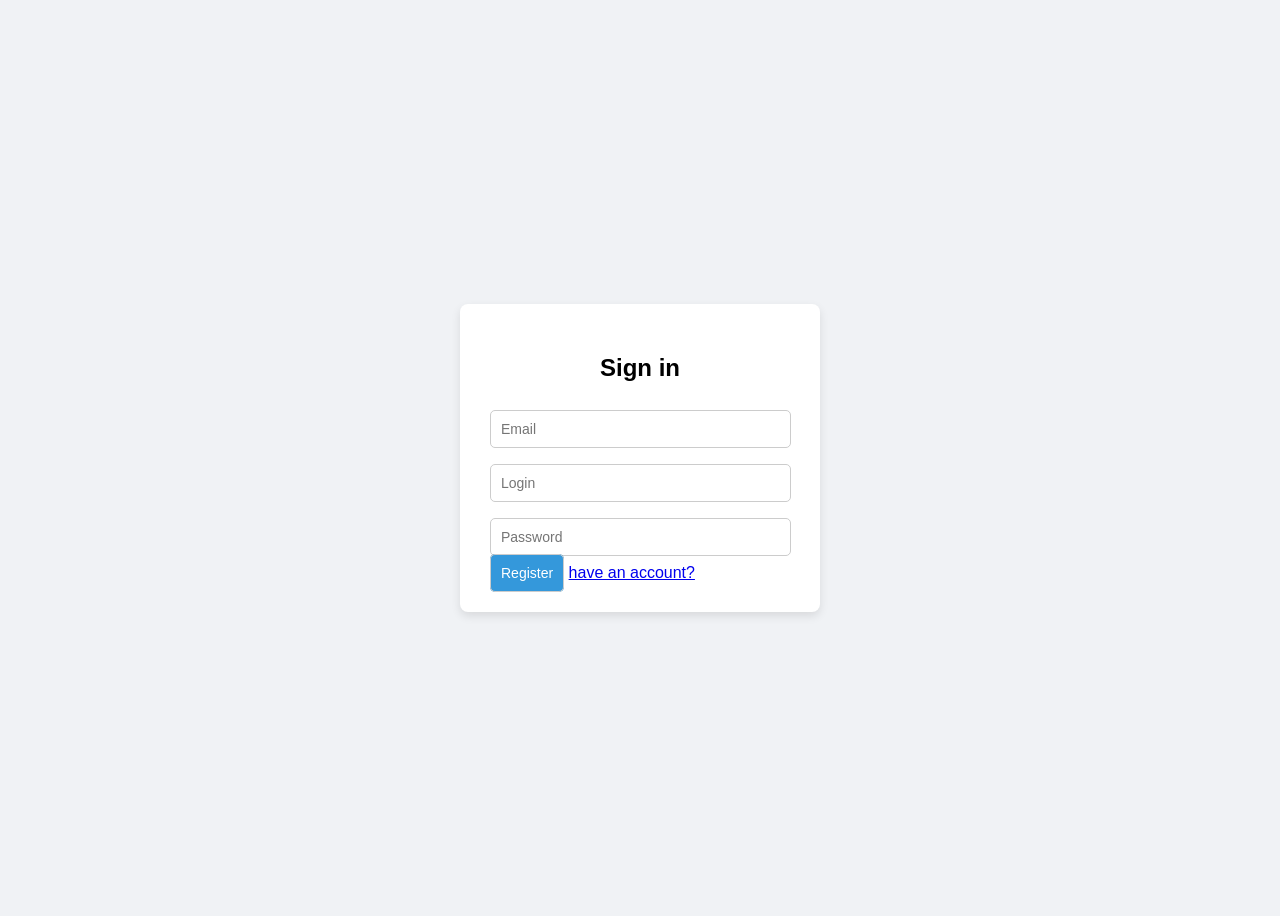
<file: index.html>
<!DOCTYPE html>
<html lang="en">
<head>
    <link rel="stylesheet" href="https://fonts.googleapis.com/css2?family=Material+Symbols+Outlined" />
    <meta charset="UTF-8">
    <link rel="stylesheet" href="reg.css">
    <meta name="viewport" content="width=device-width, initial-scale=1.0">
    <title>Sign in</title>
</head>
<body>
    <div class="signin-box">
        <h2>Sign in</h2>
        <form action="main.html" method="post">
            <input type="email" placeholder="Email" required>
            <input type="text" placeholder="Login" required>
            <input type="password" placeholder="Password" required>
            <a href="main.html" class = "btnn">Register</a>
            <a href="signin.html">have an account?</a>
        </form>
    </div>
</body>
</html>
</file>
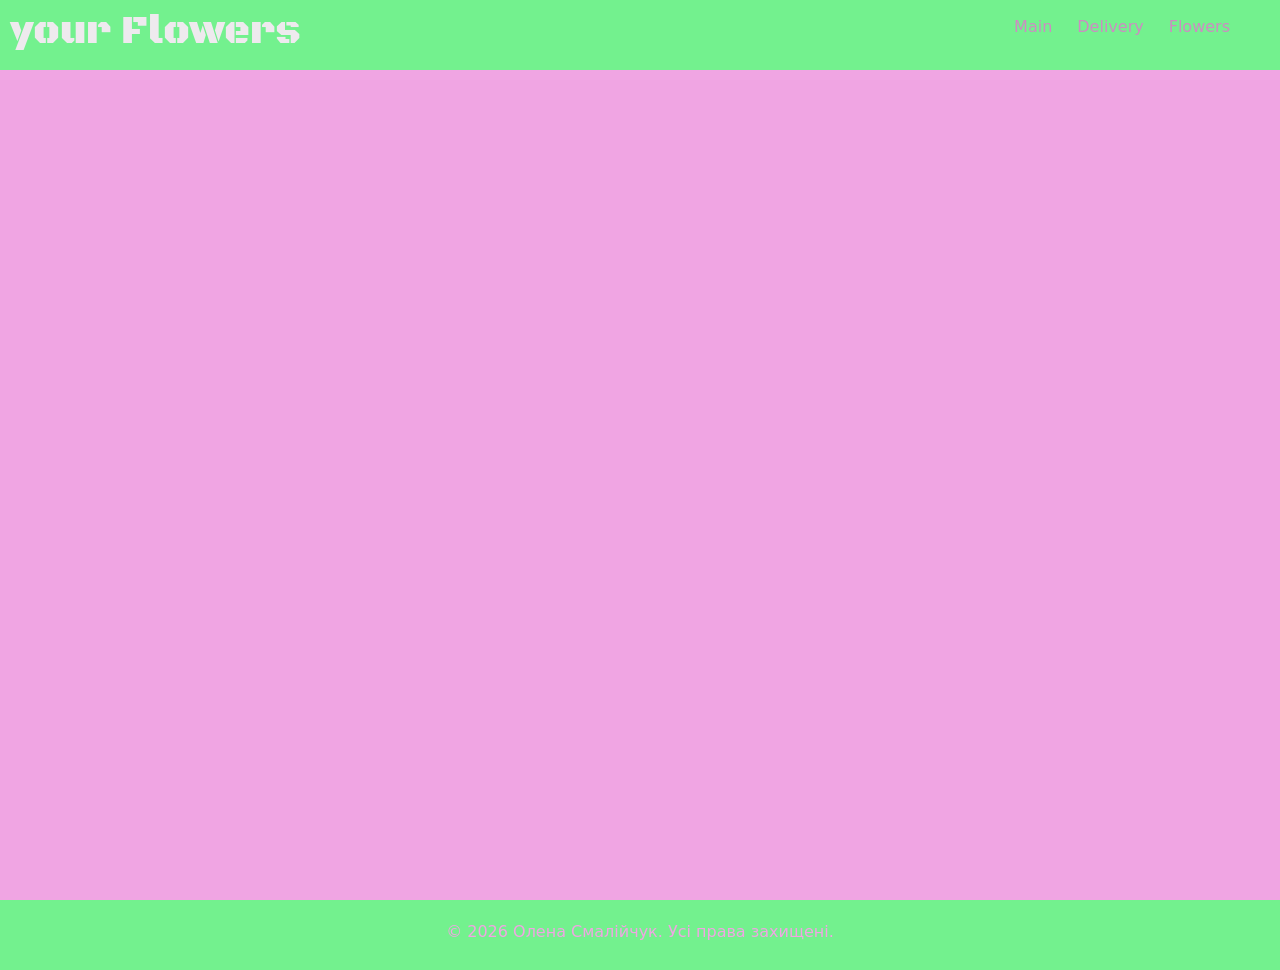
<file: Delivery.html>
<!DOCTYPE html>
<html lang="en">
<head>
     <link href="https://cdn.jsdelivr.net/npm/bootstrap@5.3.8/dist/css/bootstrap.min.css" rel="stylesheet" integrity="sha384-sRIl4kxILFvY47J16cr9ZwB07vP4J8+LH7qKQnuqkuIAvNWLzeN8tE5YBujZqJLB" crossorigin="anonymous">
    <meta charset="UTF-8">
    <meta name="viewport" content="width=device-width, initial-scale=1.0">
    <title>Document</title>
      <link rel="preconnect" href="https://fonts.googleapis.com">
<link rel="preconnect" href="https://fonts.gstatic.com" crossorigin>
<link href="https://fonts.googleapis.com/css2?family=Black+Ops+One&family=Russo+One&display=swap" rel="stylesheet">
    <link rel="stylesheet" href="css.css">
</head>
<body>
        <div class = "load">
<div class="spinner"></div>
  </div>
    <header class="header-non">
        <h1 class="mainh1">your Flowers</h1>
    <ul>
        <li><a class="nax" href="main.html">Main</a></li>
        <li><a class="nax" href="Delivery.html">Delivery</a></li>
        <li><a class="nax" href="Flowers.html">Flowers</a></li>
    </ul>


    </header>
    <main>
      
    </main>
    <footer>
        <p class="ap">© 2026 Олена Смалійчук. Усі права захищені.</p>
    </footer>
</body>
</html>
</file>
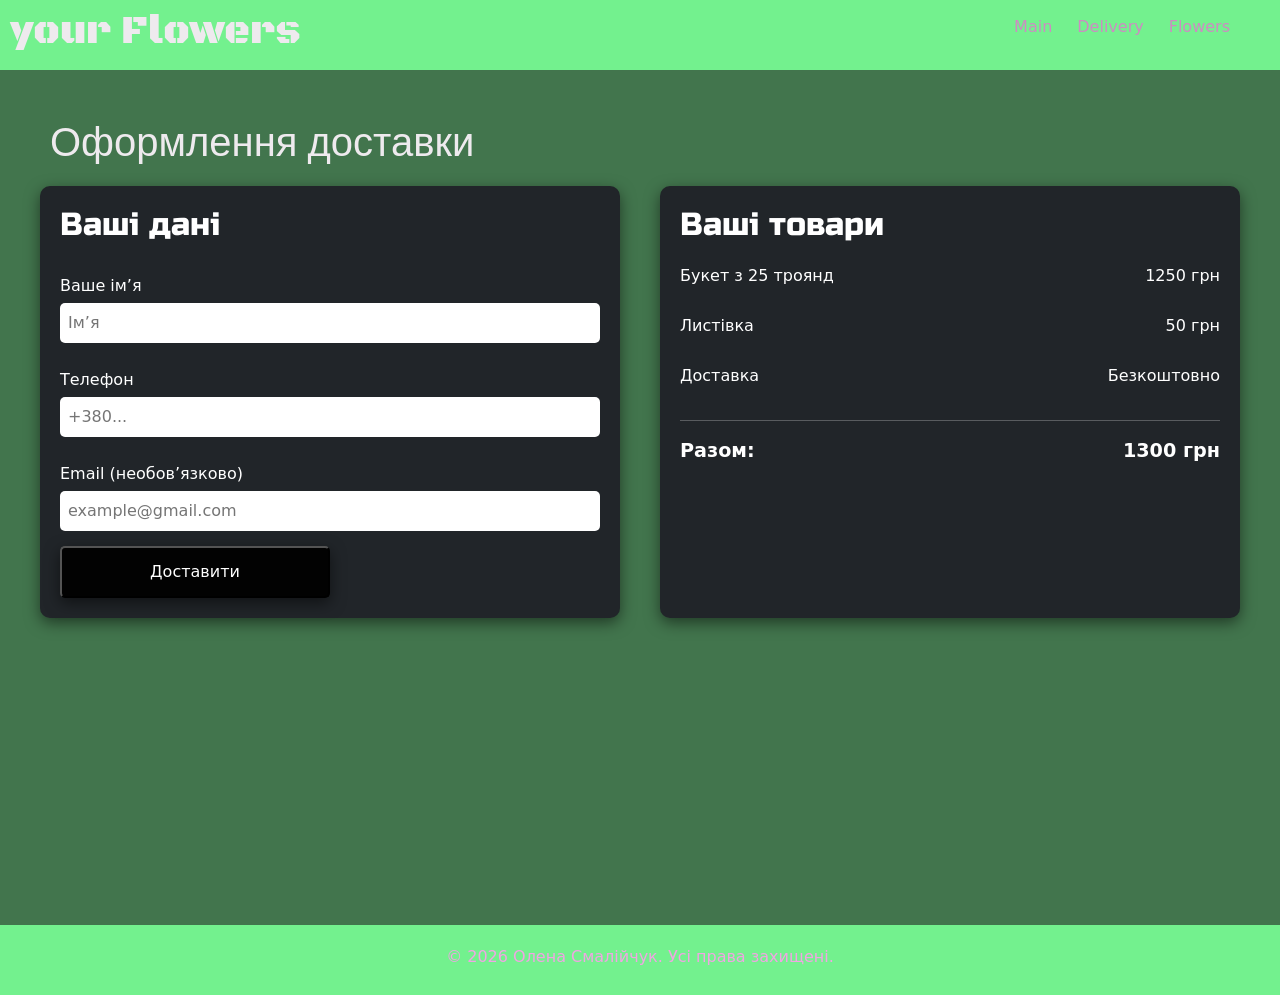
<file: delivery.html>
<!DOCTYPE html>
<html lang="en">
<head>
     <link href="https://cdn.jsdelivr.net/npm/bootstrap@5.3.8/dist/css/bootstrap.min.css" rel="stylesheet" integrity="sha384-sRIl4kxILFvY47J16cr9ZwB07vP4J8+LH7qKQnuqkuIAvNWLzeN8tE5YBujZqJLB" crossorigin="anonymous">
    <meta charset="UTF-8">
    <meta name="viewport" content="width=device-width, initial-scale=1.0">
    <title>Document</title>
      <link rel="preconnect" href="https://fonts.googleapis.com">
<link rel="preconnect" href="https://fonts.gstatic.com" crossorigin>
<link href="https://fonts.googleapis.com/css2?family=Black+Ops+One&family=Russo+One&display=swap" rel="stylesheet">
    <link rel="stylesheet" href="css.css">
</head>
<body>
        <div class = "load">
<div class="spinner"></div>
  </div>
    <header class="header-non">
        <h1 class="mainh1">your Flowers</h1>
    <ul>
        <li><a class="nax" href="main.html">Main</a></li>
        <li><a class="nax" href="delivery.html">Delivery</a></li>
        <li><a class="nax" href="flowers.html">Flowers</a></li>
    </ul>
    </header>
<main>
  <section class="checkout">
    <h1 class="mainh1">Оформлення доставки</h1>
    <div class="checkout-container">
      
      <div class="checkout-user">
        <h2>Ваші дані</h2>
        <form>
          <label>Ваше ім’я</label>
          <input type="text" placeholder="Ім’я">
          
          <label>Телефон</label>
          <input type="tel" placeholder="+380...">
          
          <label>Email (необов’язково)</label>
          <input type="email" placeholder="example@gmail.com">
          
          <button type="submit" class="deliverrbtn">Доставити</button>
        </form>
      </div>
      
      <div class="checkout-items">
        <h2>Ваші товари</h2>
        <div class="item">
          <p>Букет з 25 троянд</p>
          <span>1250 грн</span>
        </div>
        <div class="item">
          <p>Листівка</p>
          <span>50 грн</span>
        </div>
        <div class="item">
          <p>Доставка</p>
          <span>Безкоштовно</span>
        </div>
        <hr>
        <div class="total">
          <p>Разом:</p>
          <span>1300 грн</span>
        </div>
      </div>
    </div>
  </section>
</main>


    <footer>
        <p class="ap">© 2026 Олена Смалійчук. Усі права захищені.</p>
    </footer>
</body>
</html>
</file>
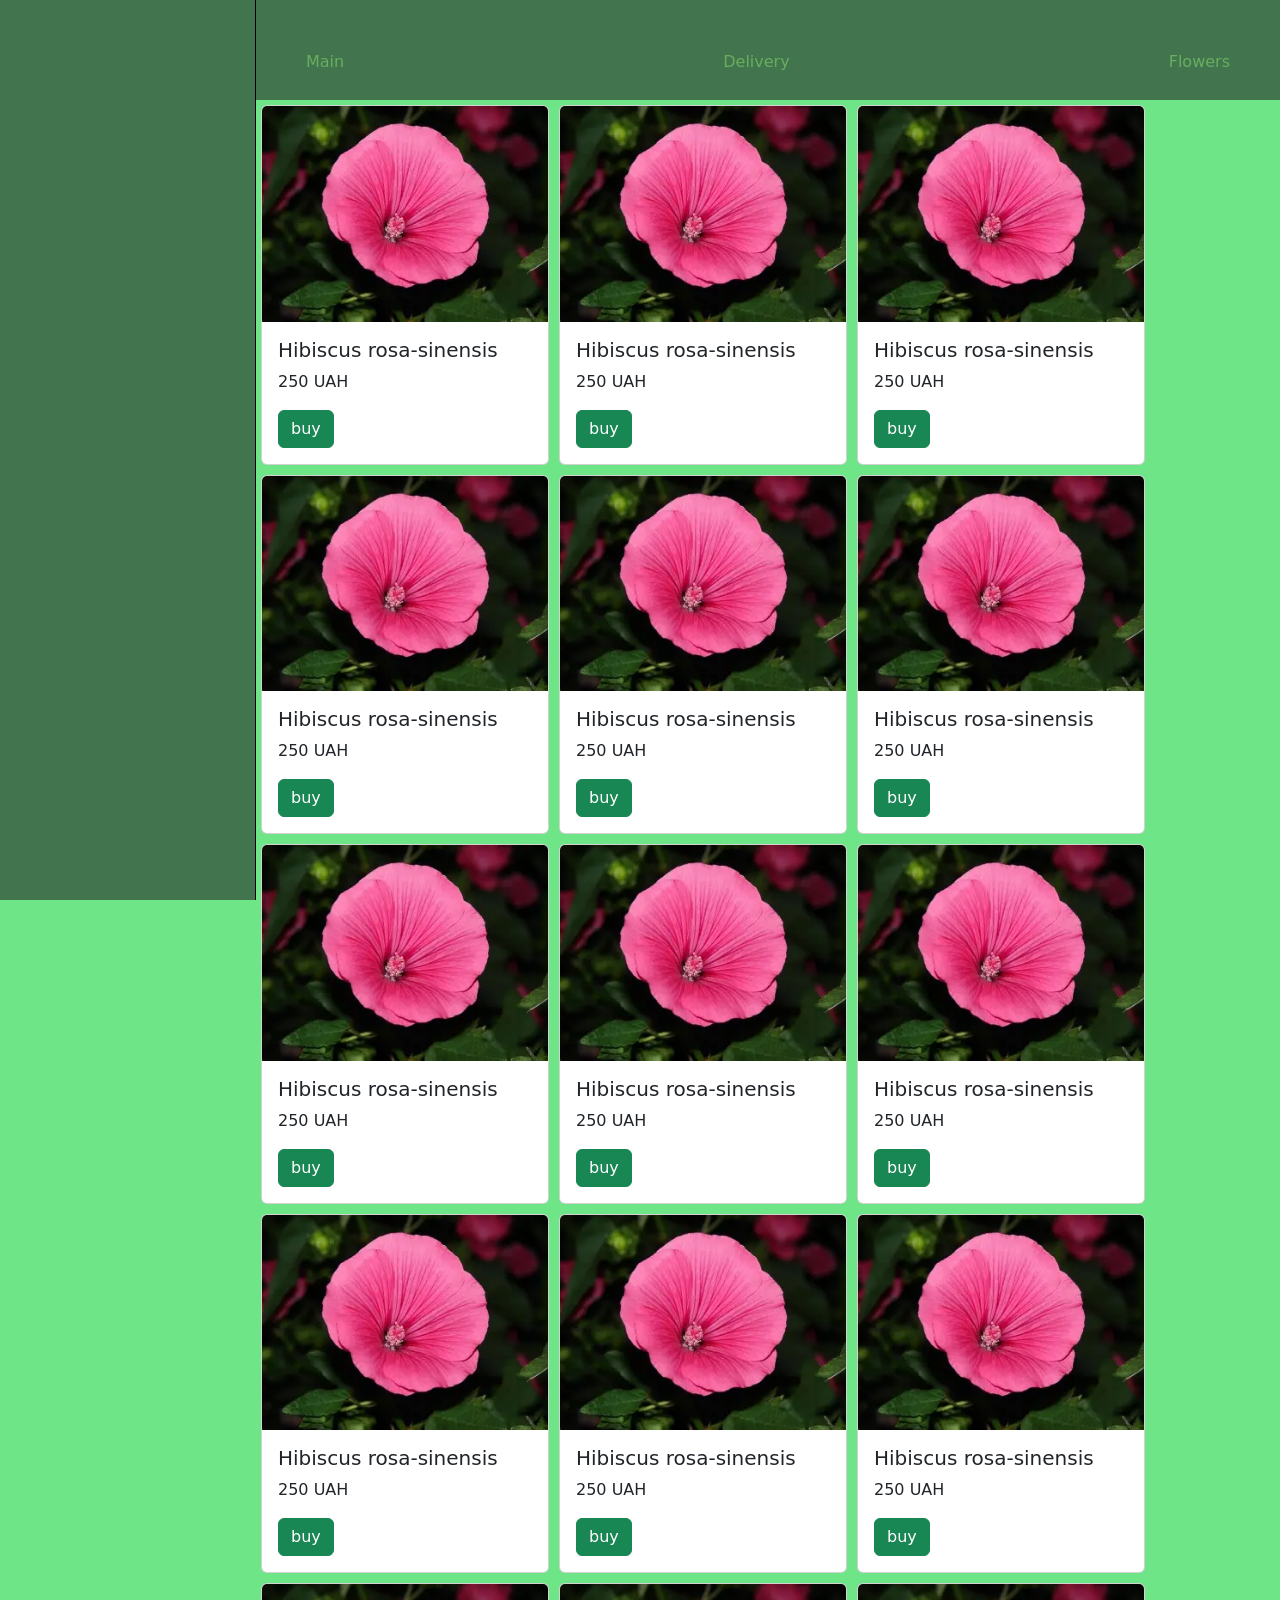
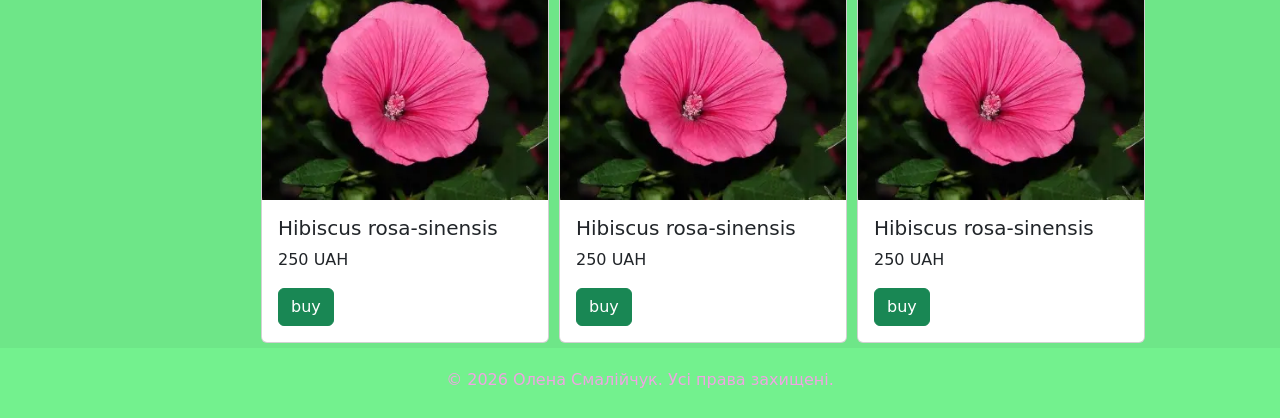
<file: flowers.html>
<!DOCTYPE html>
<html lang="en">
<head>
    <link href="https://cdn.jsdelivr.net/npm/bootstrap@5.3.8/dist/css/bootstrap.min.css" rel="stylesheet" integrity="sha384-sRIl4kxILFvY47J16cr9ZwB07vP4J8+LH7qKQnuqkuIAvNWLzeN8tE5YBujZqJLB" crossorigin="anonymous">
    <meta charset="UTF-8">
    <meta name="viewport" content="width=device-width, initial-scale=1.0">
    <title>Document</title>
      <link rel="preconnect" href="https://fonts.googleapis.com">
<link rel="preconnect" href="https://fonts.gstatic.com" crossorigin>
<link href="https://fonts.googleapis.com/css2?family=Black+Ops+One&family=Russo+One&display=swap" rel="stylesheet">
    <link rel="stylesheet" href="css.css">
</head>
<body>
        <div class="filters">

        </div>
        <div class = "load">
<div class="spinner"></div>
  </div>
<header class = "flower-header">
<nav>
 <ul>
        
        <li><a class="naxt" href="main.html">Main</a></li>
        <li><a class="naxt" href="delivery.html">Delivery</a></li>
        <li><a class="naxt" href="flowers.html">Flowers</a></li>
    </ul>
</nav>
</header>
<main class="flower-main">
    
    <div class = "flower-box">
        <div class="card flower-card" style="width: 18rem;">
                <img src="OIP (332).webp" class="card-img-top" alt="...">
                 <div class="card-body">
                 <h5 class="card-title">Hibiscus rosa-sinensis</h5>
                 <p class="card-text">250 UAH</p>
                <a href="#" class="btn btn-success">buy</a>
            </div>
        </div>
        <div class="card flower-card" style="width: 18rem;">
                <img src="OIP (332).webp" class="card-img-top" alt="...">
                 <div class="card-body">
                 <h5 class="card-title">Hibiscus rosa-sinensis</h5>
                 <p class="card-text">250 UAH</p>
                <a href="#" class="btn btn-success">buy</a>
            </div>
        </div>
        <div class="card flower-card" style="width: 18rem;">
                <img src="OIP (332).webp" class="card-img-top" alt="...">
                 <div class="card-body">
                 <h5 class="card-title">Hibiscus rosa-sinensis</h5>
                 <p class="card-text">250 UAH</p>
                <a href="#" class="btn btn-success">buy</a>
            </div>
        </div>
        <div class="card flower-card" style="width: 18rem;">
                <img src="OIP (332).webp" class="card-img-top" alt="...">
                 <div class="card-body">
                 <h5 class="card-title">Hibiscus rosa-sinensis</h5>
                 <p class="card-text">250 UAH</p>
                <a href="#" class="btn btn-success">buy</a>
            </div>
        </div>
        <div class="card flower-card" style="width: 18rem;">
                <img src="OIP (332).webp" class="card-img-top" alt="...">
                 <div class="card-body">
                 <h5 class="card-title">Hibiscus rosa-sinensis</h5>
                 <p class="card-text">250 UAH</p>
                <a href="#" class="btn btn-success">buy</a>
            </div>
        </div>
        <div class="card flower-card" style="width: 18rem;">
                <img src="OIP (332).webp" class="card-img-top" alt="...">
                 <div class="card-body">
                 <h5 class="card-title">Hibiscus rosa-sinensis</h5>
                 <p class="card-text">250 UAH</p>
                <a href="#" class="btn btn-success">buy</a>
            </div>
        </div>
        <div class="card flower-card" style="width: 18rem;">
                <img src="OIP (332).webp" class="card-img-top" alt="...">
                 <div class="card-body">
                 <h5 class="card-title">Hibiscus rosa-sinensis</h5>
                 <p class="card-text">250 UAH</p>
                <a href="#" class="btn btn-success">buy</a>
            </div>
        </div>
        <div class="card flower-card" style="width: 18rem;">
                <img src="OIP (332).webp" class="card-img-top" alt="...">
                 <div class="card-body">
                 <h5 class="card-title">Hibiscus rosa-sinensis</h5>
                 <p class="card-text">250 UAH</p>
                <a href="#" class="btn btn-success">buy</a>
            </div>
        </div>
        <div class="card flower-card" style="width: 18rem;">
                <img src="OIP (332).webp" class="card-img-top" alt="...">
                 <div class="card-body">
                 <h5 class="card-title">Hibiscus rosa-sinensis</h5>
                 <p class="card-text">250 UAH</p>
                <a href="#" class="btn btn-success">buy</a>
            </div>
        </div>
        <div class="card flower-card" style="width: 18rem;">
                <img src="OIP (332).webp" class="card-img-top" alt="...">
                 <div class="card-body">
                 <h5 class="card-title">Hibiscus rosa-sinensis</h5>
                 <p class="card-text">250 UAH</p>
                <a href="#" class="btn btn-success">buy</a>
            </div>
        </div>
        <div class="card flower-card" style="width: 18rem;">
                <img src="OIP (332).webp" class="card-img-top" alt="...">
                 <div class="card-body">
                 <h5 class="card-title">Hibiscus rosa-sinensis</h5>
                 <p class="card-text">250 UAH</p>
                <a href="#" class="btn btn-success">buy</a>
            </div>
        </div>
        <div class="card flower-card" style="width: 18rem;">
                <img src="OIP (332).webp" class="card-img-top" alt="...">
                 <div class="card-body">
                 <h5 class="card-title">Hibiscus rosa-sinensis</h5>
                 <p class="card-text">250 UAH</p>
                <a href="#" class="btn btn-success">buy</a>
            </div>
        </div>
        <div class="card flower-card" style="width: 18rem;">
                <img src="OIP (332).webp" class="card-img-top" alt="...">
                 <div class="card-body">
                 <h5 class="card-title">Hibiscus rosa-sinensis</h5>
                 <p class="card-text">250 UAH</p>
                <a href="#" class="btn btn-success">buy</a>
            </div>
        </div>
        <div class="card flower-card" style="width: 18rem;">
                <img src="OIP (332).webp" class="card-img-top" alt="...">
                 <div class="card-body">
                 <h5 class="card-title">Hibiscus rosa-sinensis</h5>
                 <p class="card-text">250 UAH</p>
                <a href="#" class="btn btn-success">buy</a>
            </div>
        </div>
        <div class="card flower-card" style="width: 18rem;">
                <img src="OIP (332).webp" class="card-img-top" alt="...">
                 <div class="card-body">
                 <h5 class="card-title">Hibiscus rosa-sinensis</h5>
                 <p class="card-text">250 UAH</p>
                <a href="#" class="btn btn-success">buy</a>
            </div>
        </div>
    </div>
</main>
    <footer>
        <p class="ap">© 2026 Олена Смалійчук. Усі права захищені.</p>
    </footer>
</body>
</html>
</file>
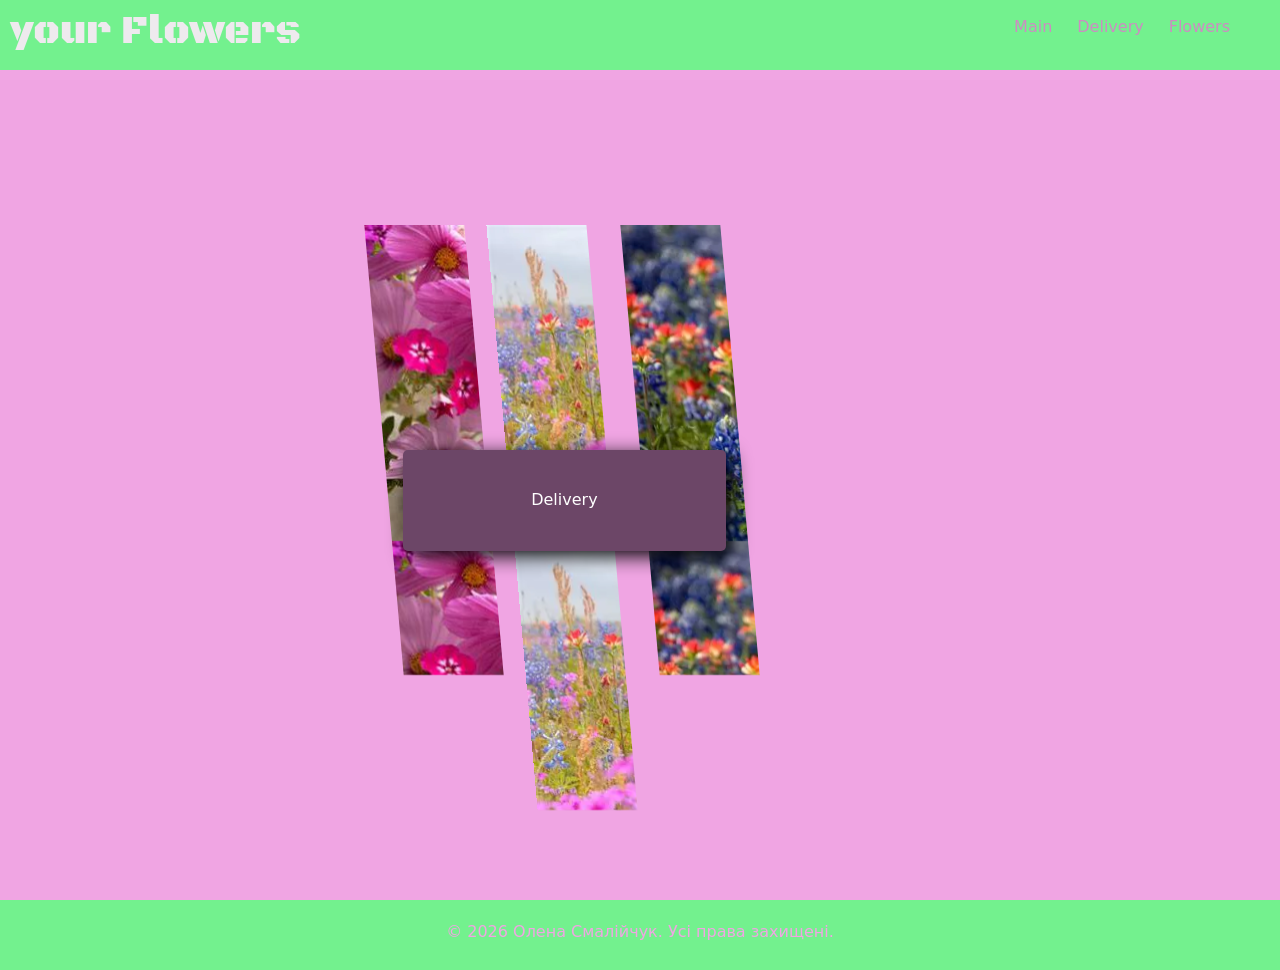
<file: hi.html>
<!DOCTYPE html>
<html lang="en">
<head>
    
    <link href="https://cdn.jsdelivr.net/npm/bootstrap@5.3.8/dist/css/bootstrap.min.css" rel="stylesheet" integrity="sha384-sRIl4kxILFvY47J16cr9ZwB07vP4J8+LH7qKQnuqkuIAvNWLzeN8tE5YBujZqJLB" crossorigin="anonymous">
    <meta charset="UTF-8">
    <meta name="viewport" content="width=device-width, initial-scale=1.0">
    <title>Document</title>
      <link rel="preconnect" href="https://fonts.googleapis.com">
<link rel="preconnect" href="https://fonts.gstatic.com" crossorigin>
<link href="https://fonts.googleapis.com/css2?family=Black+Ops+One&family=Russo+One&display=swap" rel="stylesheet">
    <link rel="stylesheet" href="css.css">
</head>
<body>
    <div class = "load">
<div class="spinner"></div>
  </div>
  <span class="visually-hidden">Loading...</span>
</div>
    </div>
    <header class="header-non">
        <h1 class="mainh1">your Flowers</h1>
    <ul>
        
        <li><a class="nax" href="main.html">Main</a></li>
        <li><a class="nax" href="delivery.html">Delivery</a></li>
        <li><a class="nax" href="flowers.html">Flowers</a></li>
    </ul>



    </header>
    <main>
      
<div class = "fimage">
</div>
<div class = "simage">
</div>
<div class = "timage">
</div>
<a class = "deliverbtn" href="delivery.html">Delivery </a>
    </main>
    <footer>
        <p class="ap">© 2026 Олена Смалійчук. Усі права захищені.</p>
    </footer>
</body>
</html>
</file>
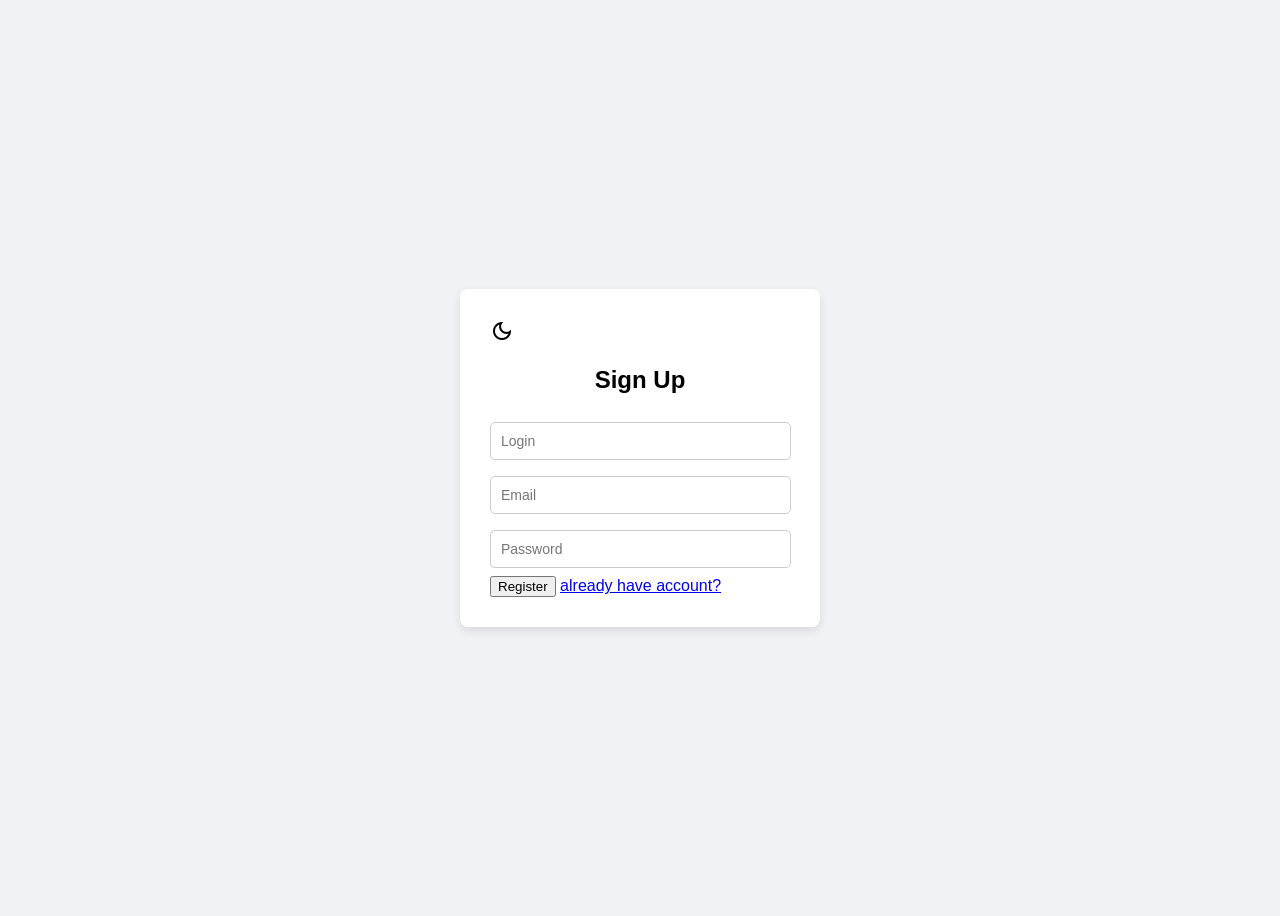
<file: register.Html>
<!DOCTYPE html>
<html lang="en">
<head>
    <link rel="stylesheet" href="https://fonts.googleapis.com/css2?family=Material+Symbols+Outlined:opsz,wght,FILL,GRAD@20..48,100..700,0..1,-50..200&icon_names=dark_mode" />
    <meta charset="UTF-8">
    <link rel="stylesheet" href="reg.css">
    <meta name="viewport" content="width=device-width, initial-scale=1.0">
    <title>Document</title>
</head>
<body>
   </style>
</head>
<body>
  <div class="signin-box">
    <span class="material-symbols-outlined">
dark_mode
</span>
    <h2>Sign Up</h2>
    <form action="main.html">
      <input type="text" placeholder="Login" required>
      <input type="email" placeholder="Email" required>
      <input type="password" placeholder="Password" required>
      <button type="submit">Register</button>
      <a href="SignIn.Html">already have account?</a>
    </form>
  </div>
</body>
</html>
    
</body>
</html>
</file>
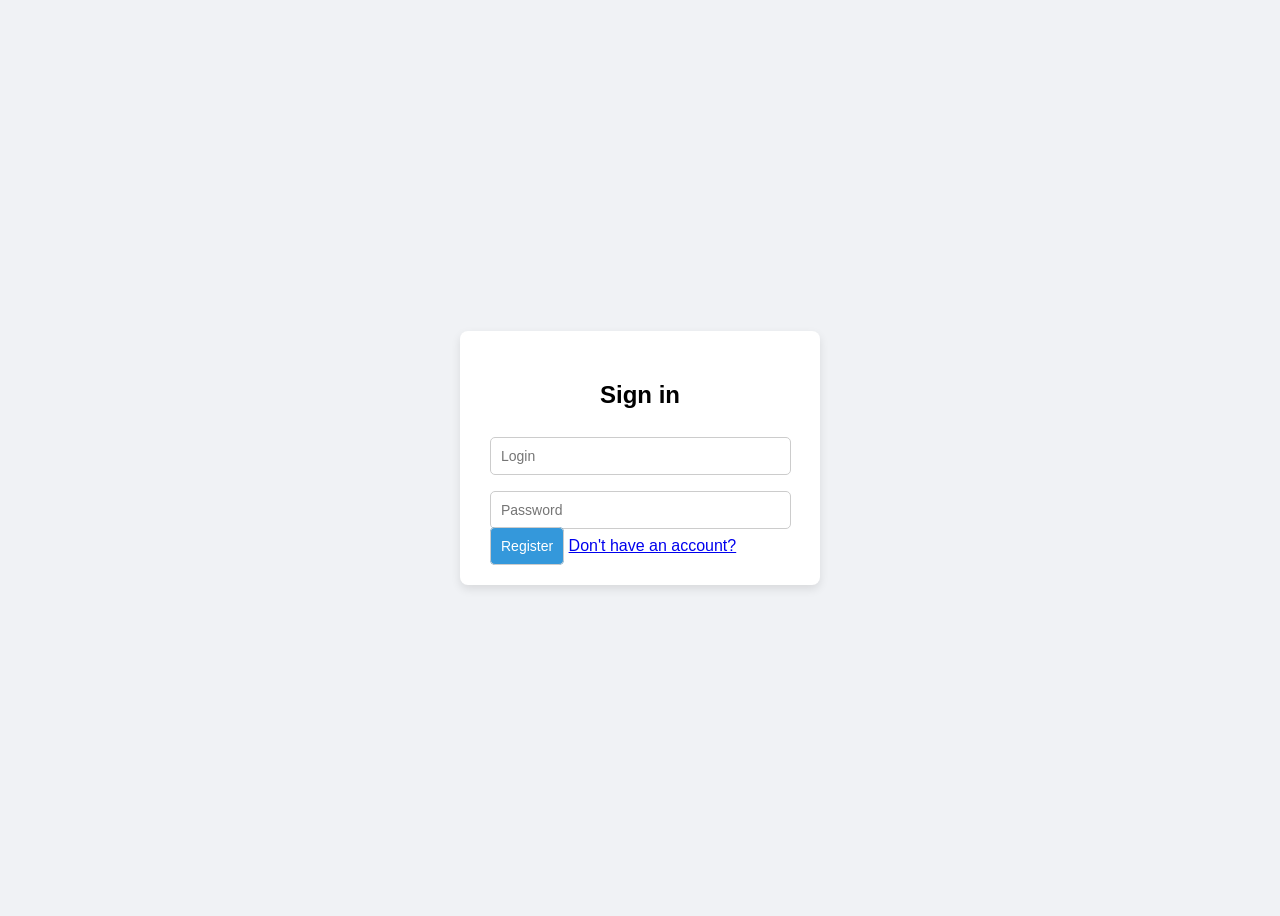
<file: signin.html>
<!DOCTYPE html>
<html lang="en">
<head>
    <link rel="stylesheet" href="https://fonts.googleapis.com/css2?family=Material+Symbols+Outlined" />
    <meta charset="UTF-8">
    <link rel="stylesheet" href="reg.css">
    <meta name="viewport" content="width=device-width, initial-scale=1.0">
    <title>Sign in</title>
</head>
<body>
    <div class="signin-box">
        <h2>Sign in</h2>
        <form action="main.html" method="post">
            <input type="text" placeholder="Login" required>
            <input type="password" placeholder="Password" required>
            <a href="main.html" class = "btnn">Register</a>
            <a href="index.html">Don't have an account?</a>
        </form>
    </div>
</body>
</html>
</file>
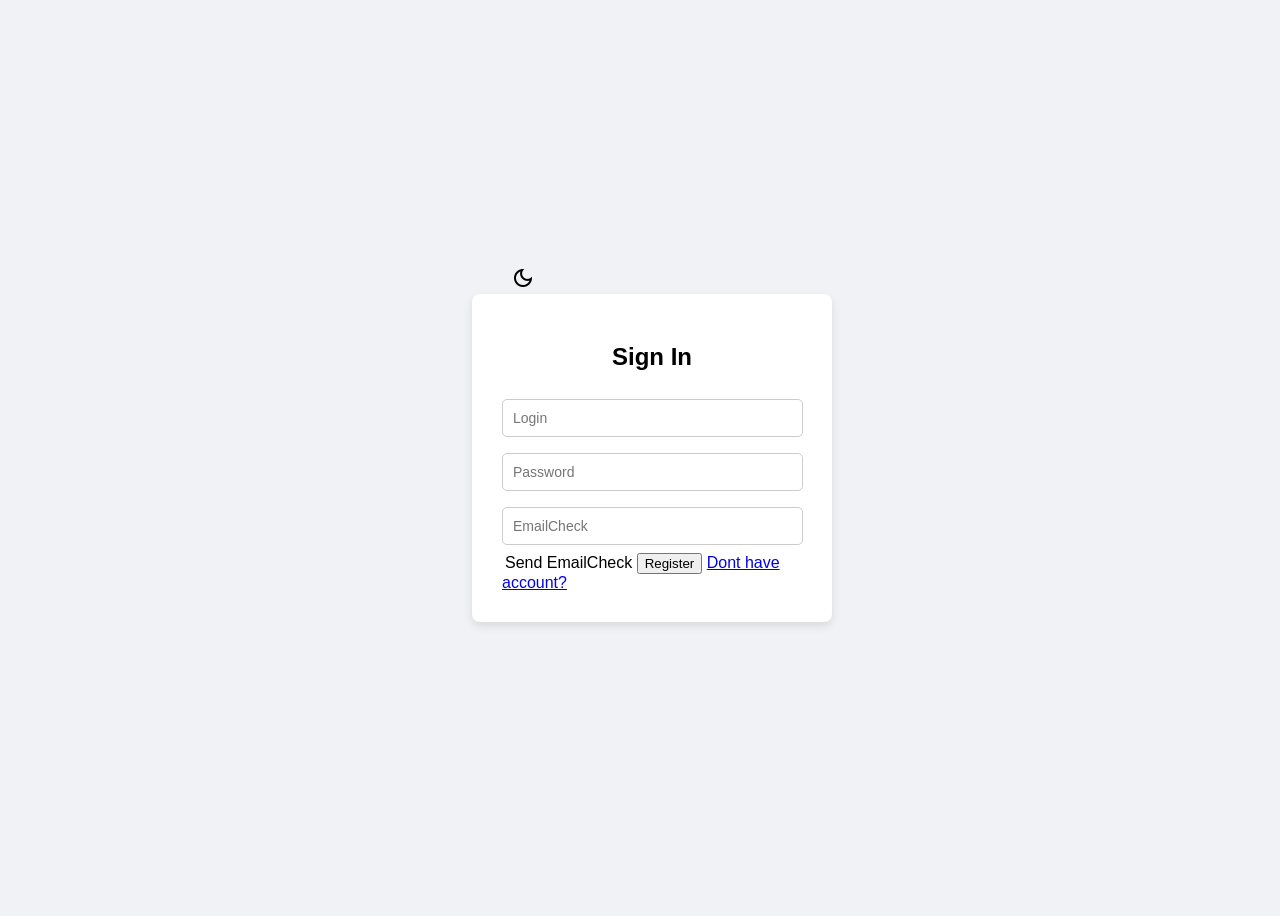
<file: signIn.Html>
<!DOCTYPE html>
<html lang="en">
<head>
  <link rel="stylesheet" href="https://fonts.googleapis.com/css2?family=Material+Symbols+Outlined:opsz,wght,FILL,GRAD@20..48,100..700,0..1,-50..200&icon_names=dark_mode" />
    <meta charset="UTF-8">
    <link rel="stylesheet" href="reg.css">
    <meta name="viewport" content="width=device-width, initial-scale=1.0">
    <title>Document</title>
</head>
<body>
   </style>
</head>
<body>
  <span class="material-symbols-outlined , pos">
dark_mode
</span>
  <div class="signin-box">
    <h2>Sign In</h2>
    <form action="main.html">
      <input type="text" placeholder="Login" required>
      <input type="password" placeholder="Password" required>
      <input type="password" placeholder="EmailCheck" required>
      <a href="#" class = "check">Send EmailCheck</a>
      <button type="submit">Register</button>
      <a href="register.html">Dont have account?</a>
    </form>
  </div>
</body>
</html>
    
</body>
</html>
</file>
<file: reg.css>
body {
      font-family: Arial, sans-serif;
      background: #f0f2f5;
      display: flex;
      justify-content: center;
      align-items: center;
      height: 100vh;
    }
    .signin-box {
      background: #fff;
      padding: 30px;
      border-radius: 8px;
      box-shadow: 0 4px 10px rgba(0,0,0,0.1);
      width: 300px;
    }
    .signin-box h2 {
      text-align: center;
      margin-bottom: 20px;
    }
    .signin-box input {
      width: 93%;
      padding: 10px;
      margin: 8px 0;
      border: 1px solid #ccc;
      border-radius: 5px;
      font-size: 14px;
    }
    .btnn {
      width: 100%;
      padding: 10px;
      background: #3498db;
      color: #fff;
      border: none;
      border-radius: 5px;
      font-size: 16px;
      cursor: pointer;
      text-decoration: none;
      margin: 8px 0;
      border: 1px solid #ccc;
      border-radius: 5px;
      font-size: 14px;
      margin-top: 10px;
      
    }
    .signin-box .bttn:hover {
      background: #2980b9;
    }
    .check{
        margin-bottom: 0;
        margin-left: 1%;
        text-decoration: none;
        color: black;
    }
    .pos{
        position: relative;
        left: 5%;
        bottom: 20%;
    }
</file>
<file: css.css>
* {
  margin: 0;
}

.russo-one-regular {
  font-family: "Russo One", sans-serif;
  font-weight: 400;
  font-style: normal;
}

.black-ops-one-regular {
  font-family: "Black Ops One", sans-serif; /* було system-ui, краще sans-serif */
  font-weight: 400;
  font-style: normal;
}

.header-non {
  height: 70px;
  background-color: #73f18e;
  display: flex;
  align-items: center;
  justify-content: space-between;
}

li {
  color: #f0a5e3;
  list-style: none;
}

ul {
  padding: 50px;
  display: flex;
  gap: 25px;
  justify-content: space-between;
}

.mainh1 {
  padding: 10px;
  text-align: center;
  font-family: "Black Ops One", sans-serif;
  font-weight: 400;
  font-style: normal;
}

.flower-main {
  background-color: #131313;
  height: auto;
}

main {
  background-color:#f0a5e3;
  min-height: calc(100vh - 70px);
}

footer {
  z-index: 15;
  height: 70px;
  background-color: #73f18e;
}

.ap {
  color: #f0a5e3;
  text-align: center;
  padding: 20px;
}

h1 {
  padding: 100px;
  color: #eeeaee;
  font-weight: 400;
  display: flex;             
}

.fimage,
.simage,
.timage {
  background-color: #fff;
  width: 15%;
  position: absolute;
  top: 25%;
  max-width: 100px;
  transform: skew(0deg, 0deg);
  animation-name: skew;
  animation-fill-mode: forwards;
  animation-delay: 2s;
}

.fimage {
  background-image:url(Flowers/OIP22.png);
  height: 50%;
  left: 20%;
  animation-duration: 0.3s;
}

.simage {
  background-image:url(Flowers/OIPsecond.png);
  height: 65%;
  left: 40%;
  animation-duration: 0.4s;
}

.timage {
  background-image:url(Flowers/OIPthird.png);
  height: 50%;
  left: 60%;
  animation-duration: 0.5s;
}

.deliverbtn {
  background-color: #6c4667;
  box-shadow: 5px 5px 20px #000;
  padding: 3% 10%; 
  text-decoration: none;
  color: #fff;
  border-radius: 5px;
  position: absolute;
  left: 35%;
  top: 50%;
  transition: transform 0.3s ease;
}

.deliverbtn:hover {
  transform: scale(1.7);
}

.nax {
  text-decoration: none;
  color: #cd8cc2;
}

.load {
  position: fixed;
  width: 100%;
  height: 100%;
  background: #000;
  display: flex;
  justify-content: center;
  align-items: center;
  z-index: 9999;
  animation: load 1s forwards;
  animation-delay: 1s;
}

.spinner {
  width: 80px;
  height: 80px;
  border: 8px solid transparent;
  border-top: 8px solid #fff;
  border-radius: 50%;
  animation: spin 0.5s linear infinite;
}

.white {
  border-radius: 5px;
  padding: 0;
  background-color: #fff;
}

.flower-box {
  padding-left: 20%;
  display: flex;
  flex-wrap: wrap;
  background-color: #6ee688;
}

.filters {
  background-color: #42754d;
  width: 20%;
  height: 2000px;
  position: fixed;
  bottom: 0;
  z-index: 1;
  border-right: 1px solid #000000;
}

.flower-card {
  margin: 5px;
}

.flower-header {
  background-color: rgb(0,0,0);
  overflow: hidden;
  max-height: 100px;
  padding-left: 20%;
}
.checkout {
  background-color: #131313;
  padding: 40px;
  color: #fff;
  min-height:95vh;
}

.checkout-container {
  display: flex;
  justify-content: space-between;
  gap: 40px;
  flex-wrap: wrap;
}

.checkout-user, .checkout-items {
  background: #212529;
  padding: 20px;
  border-radius: 10px;
  flex: 1;
  min-width: 300px;
  box-shadow: 0 5px 15px rgba(0,0,0,0.5);
}

.checkout-user h2, .checkout-items h2 {
  margin-bottom: 20px;
  font-family: "Russo One", sans-serif;
}

.checkout-user label {
  display: block;
  margin-top: 10px;
}

.checkout-user input {
  width: 100%;
  padding: 8px;
  margin-top: 5px;
  border-radius: 5px;
  border: none;
}

.item, .total {
  display: flex;
  justify-content: space-between;
  margin: 10px 0;
}

.total {
  font-weight: bold;
  font-size: 1.2em;
}
.checkout-user form {
  display: flex;
  flex-direction: column;
}

.checkout-user input {
  margin-bottom: 15px;
  padding: 8px;
  border-radius: 5px;
  border: none;
}

.checkout-user .deliverrbtn {
  display: block;
  width: 50%;
  text-align: center;
  background-color: #020202;
  color: #fff;
  padding: 12px;
  border-radius: 5px;
  box-shadow: 0 5px 15px rgba(0,0,0,0.5);
  transition: transform 0.3s ease, background-color 0.3s ease;
}

.checkout-user .deliverrbtn:hover {
  transform: scale(1.05);
  background-color: #111;
}

.desc{
  min-width:100vh;
  width: 10%;
  background-color: #fff;

}

header{
  background-color: #73f18e;
}
.checkout{
  background-color: #42754d;
}

.naxt{
  text-decoration: none;
  color: rgb(105, 174, 95);
}
nav{
  background-color: #42754d;
  border-bottom: 1px solid #000000;
}

@keyframes skew {
  0% { transform: skewX(0deg); }
  100% { transform: skewX(5deg); }
}

@keyframes spin {
  to { transform: rotate(360deg); }
}

@keyframes load {
  from { opacity: 1; }
  to { opacity: 0; visibility: hidden; }
}

@media (min-width: 800px) {
  .fimage { left: 25%; }
  .timage { left: 55%; }
  .deliverbtn {
    transform: scale(1.3);
    left: 32.5%;
  }
  .deliverbtn:hover { transform: scale(1.5); }
}

@media (min-width: 1100px) {
  .fimage { left: 30%; }
  .timage { left: 50%; }
  .deliverbtn {
    transform: scale(1);
    left: 31.5%;
  }
  .deliverbtn:hover { transform: scale(1.2); }
}
</file>
